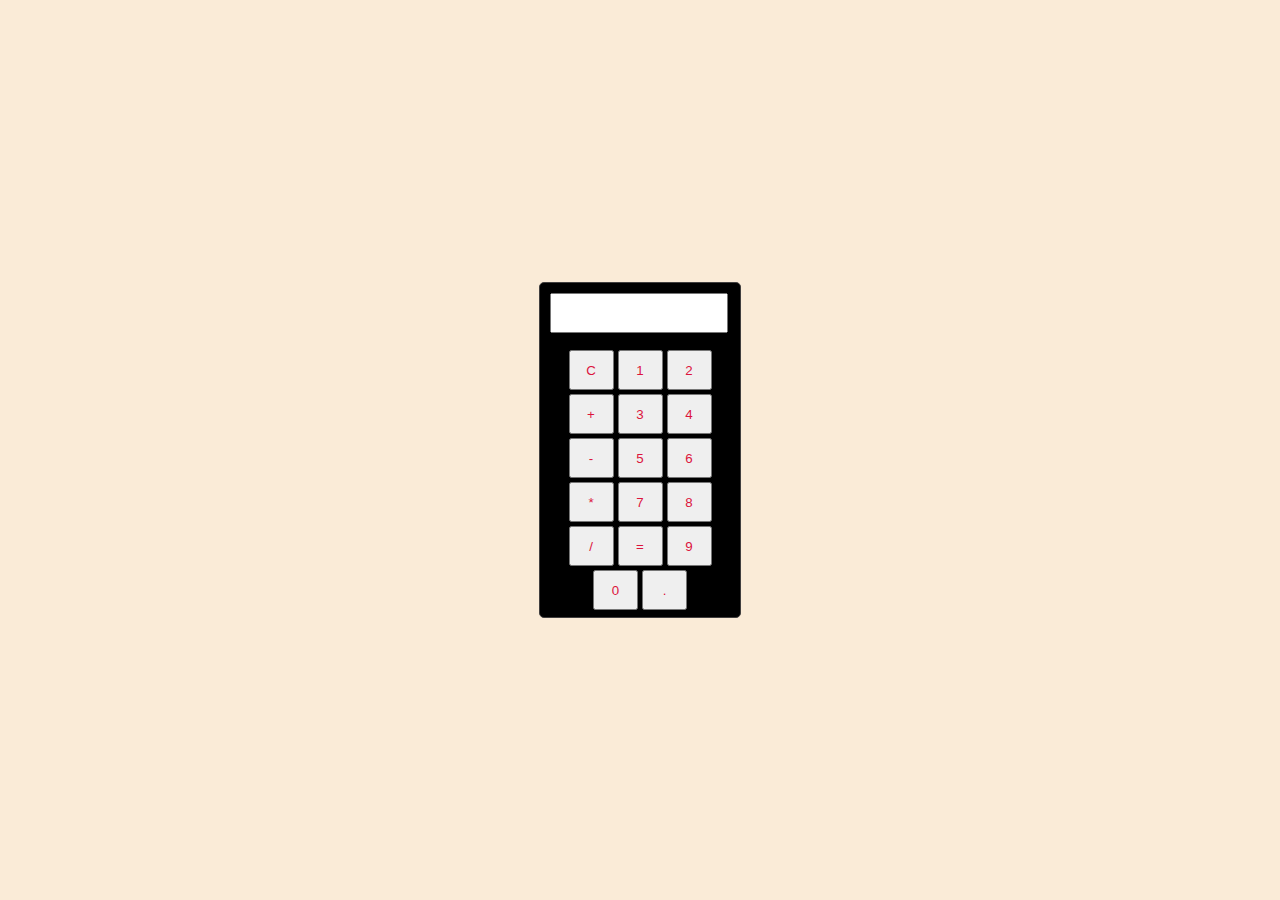
<file: index.html>
<!DOCTYPE html>
<html lang="en">
<head>
    <meta charset="UTF-8">
    <meta name="viewport" content="width=device-width, initial-scale=1.0">
    <title>Calculator</title>
    <link rel="stylesheet" href="style.css">
</head>
<body>
    <div id="calculator">
        <input type="text" id="display" readonly>
        <div class="button-container">
            <button class="button" onclick="">C</button>
            <button class="button" onclick=" currentDisplay = currentDisplay + '1';
            document.querySelector('#display').value = currentDisplay;" >1</button>
            <button class="button">2</button>
            <button class="button">+</button>
            <button class="button">3</button>
            <button class="button">4</button>
            <button class="button">-</button>
            <button class="button">5</button>
            <button class="button">6</button>
            <button class="button">*</button>
            <button class="button">7</button>
            <button class="button">8</button>
            <button class="button">/</button>
            <button class="button">=</button>
            <button class="button">9</button>
            <button class="button">0</button>
            <button class="button">.</button>
        </div>
    </div>
    <script>
        let currentDisplay = '';
        document.querySelector('#display').value = currentDisplay;
    </script>
</body>
</html>
</file>
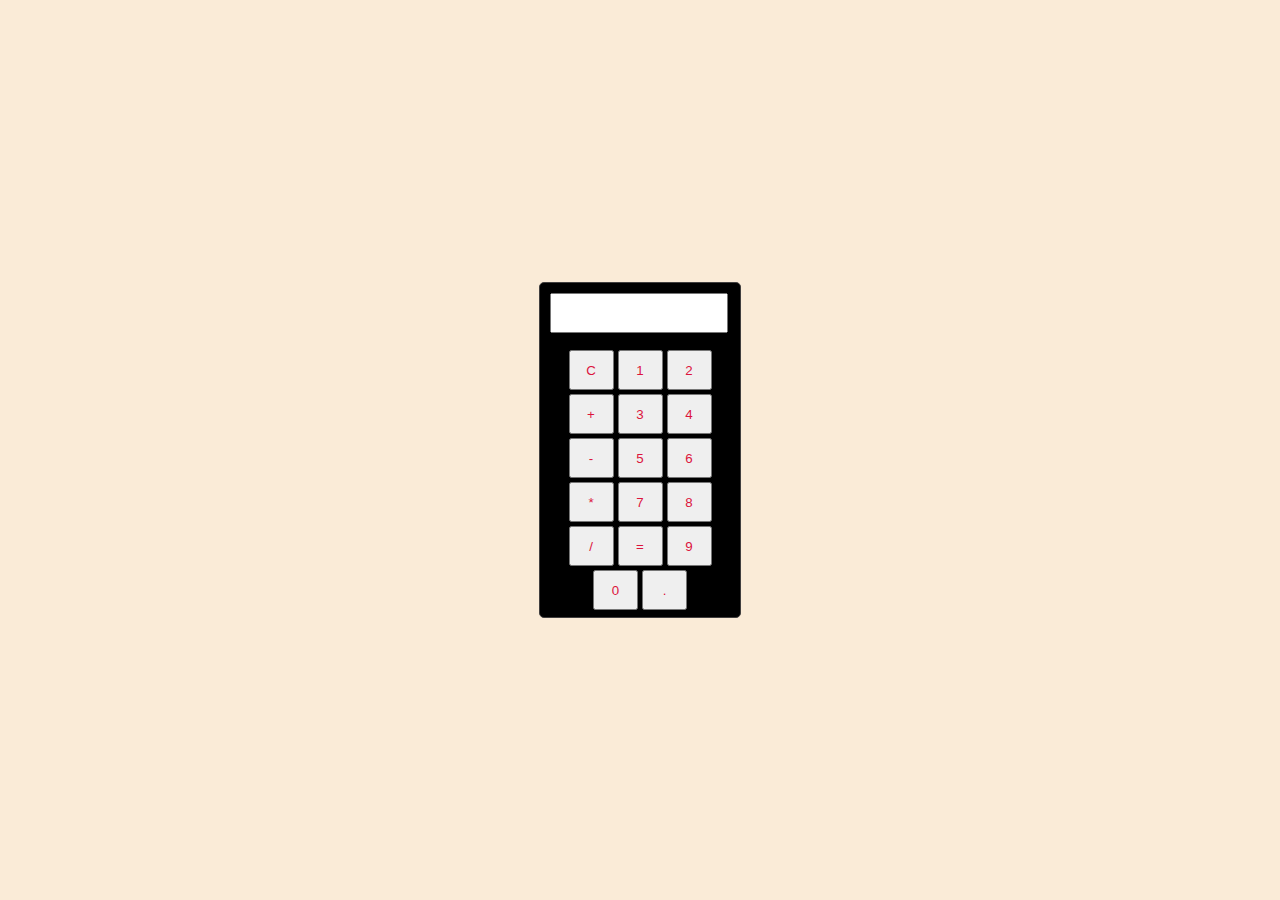
<file: calculator/index.html>
<!DOCTYPE html>
<html lang="en">
<head>
    <meta charset="UTF-8">
    <meta name="viewport" content="width=device-width, initial-scale=1.0">
    <title>Calculator</title>
    <link rel="stylesheet" href="style.css">
</head>
<body>
    <div id="calculator">
        <input type="text" id="display" readonly>
        <div class="button-container">
            <button class="button" onclick="currentDisplay = '';
            document.querySelector('#display').value = currentDisplay;">C</button>
            <button class="button" onclick="currentDisplay = currentDisplay + '1';
            document.querySelector('#display').value = currentDisplay;">1</button>
            <button class="button" onclick="currentDisplay = currentDisplay + '2';
            document.querySelector('#display').value = currentDisplay;">2</button>
            <button class="button" onclick="currentDisplay = currentDisplay + '+';
            document.querySelector('#display').value = currentDisplay;">+</button>
            <button class="button" onclick="currentDisplay = currentDisplay + '3';
            document.querySelector('#display').value = currentDisplay;">3</button>
            <button class="button" onclick="currentDisplay = currentDisplay + '4';
            document.querySelector('#display').value = currentDisplay;">4</button>
            <button class="button" onclick="currentDisplay = currentDisplay + '-';
            document.querySelector('#display').value = currentDisplay;">-</button>
            <button class="button" onclick="currentDisplay = currentDisplay + '5';
            document.querySelector('#display').value = currentDisplay;">5</button>
            <button class="button" onclick="currentDisplay = currentDisplay + '6';
            document.querySelector('#display').value = currentDisplay;">6</button>
            <button class="button" onclick="currentDisplay = currentDisplay + '*';
            document.querySelector('#display').value = currentDisplay;">*</button>
            <button class="button" onclick="currentDisplay = currentDisplay + '7';
            document.querySelector('#display').value = currentDisplay;">7</button>
            <button class="button" onclick="currentDisplay = currentDisplay + '8';
            document.querySelector('#display').value = currentDisplay;">8</button>
            <button class="button" onclick="currentDisplay = currentDisplay + '/';
            document.querySelector('#display').value = currentDisplay;">/</button>

            <button class="button" onclick=" let result = eval(currentDisplay);
            currentDisplay = result;
            document.querySelector('#display').value = currentDisplay;">=</button>

            <button class="button" onclick="currentDisplay = currentDisplay + '9';
            document.querySelector('#display').value = currentDisplay;">9</button>
            <button class="button" onclick="currentDisplay = currentDisplay + '0';
            document.querySelector('#display').value = currentDisplay;">0</button>
            <button class="button" onclick="currentDisplay = currentDisplay + '.';
            document.querySelector('#display').value = currentDisplay;">.</button>
        </div>
    </div>
    <script>
        let currentDisplay = '';
        document.querySelector('#display').value = currentDisplay;
    </script>
</body>
</html>
</file>
<file: style.css>
body{
    background-color: antiquewhite;
}

#calculator{
    top: 50%;
    left: 50%;
    transform: translate(-50%,-50%);
    position:absolute;
    background-color: black;
    border: 1px solid rgb(65, 63, 63);
    border-radius: 5px;
    width: 200px;
}
#display{
    margin: 10px;
    width: 85%;
    font-size: 30px;
}
.button-container{
    margin: 5px ;
    display: flex;
    justify-content: center;
    flex-wrap: wrap
}
.button{
    margin: 2px;
    width: 45px;
    height: 40px;
    color: crimson;
}
.button:hover{
    background-color: brown;
    color: #fff
}
</file>
<file: calculator/style.css>
body{
    background-color: antiquewhite;
}

#calculator{
    top: 50%;
    left: 50%;
    transform: translate(-50%,-50%);
    position:absolute;
    background-color: black;
    border: 1px solid rgb(65, 63, 63);
    border-radius: 5px;
    width: 200px;
}
#display{
    margin: 10px;
    width: 85%;
    font-size: 30px;
}
.button-container{
    margin: 5px ;
    display: flex;
    justify-content: center;
    flex-wrap: wrap
}
.button{
    margin: 2px;
    width: 45px;
    height: 40px;
    color: crimson;
}
.button:hover{
    background-color: brown;
    color: #fff
}
</file>
